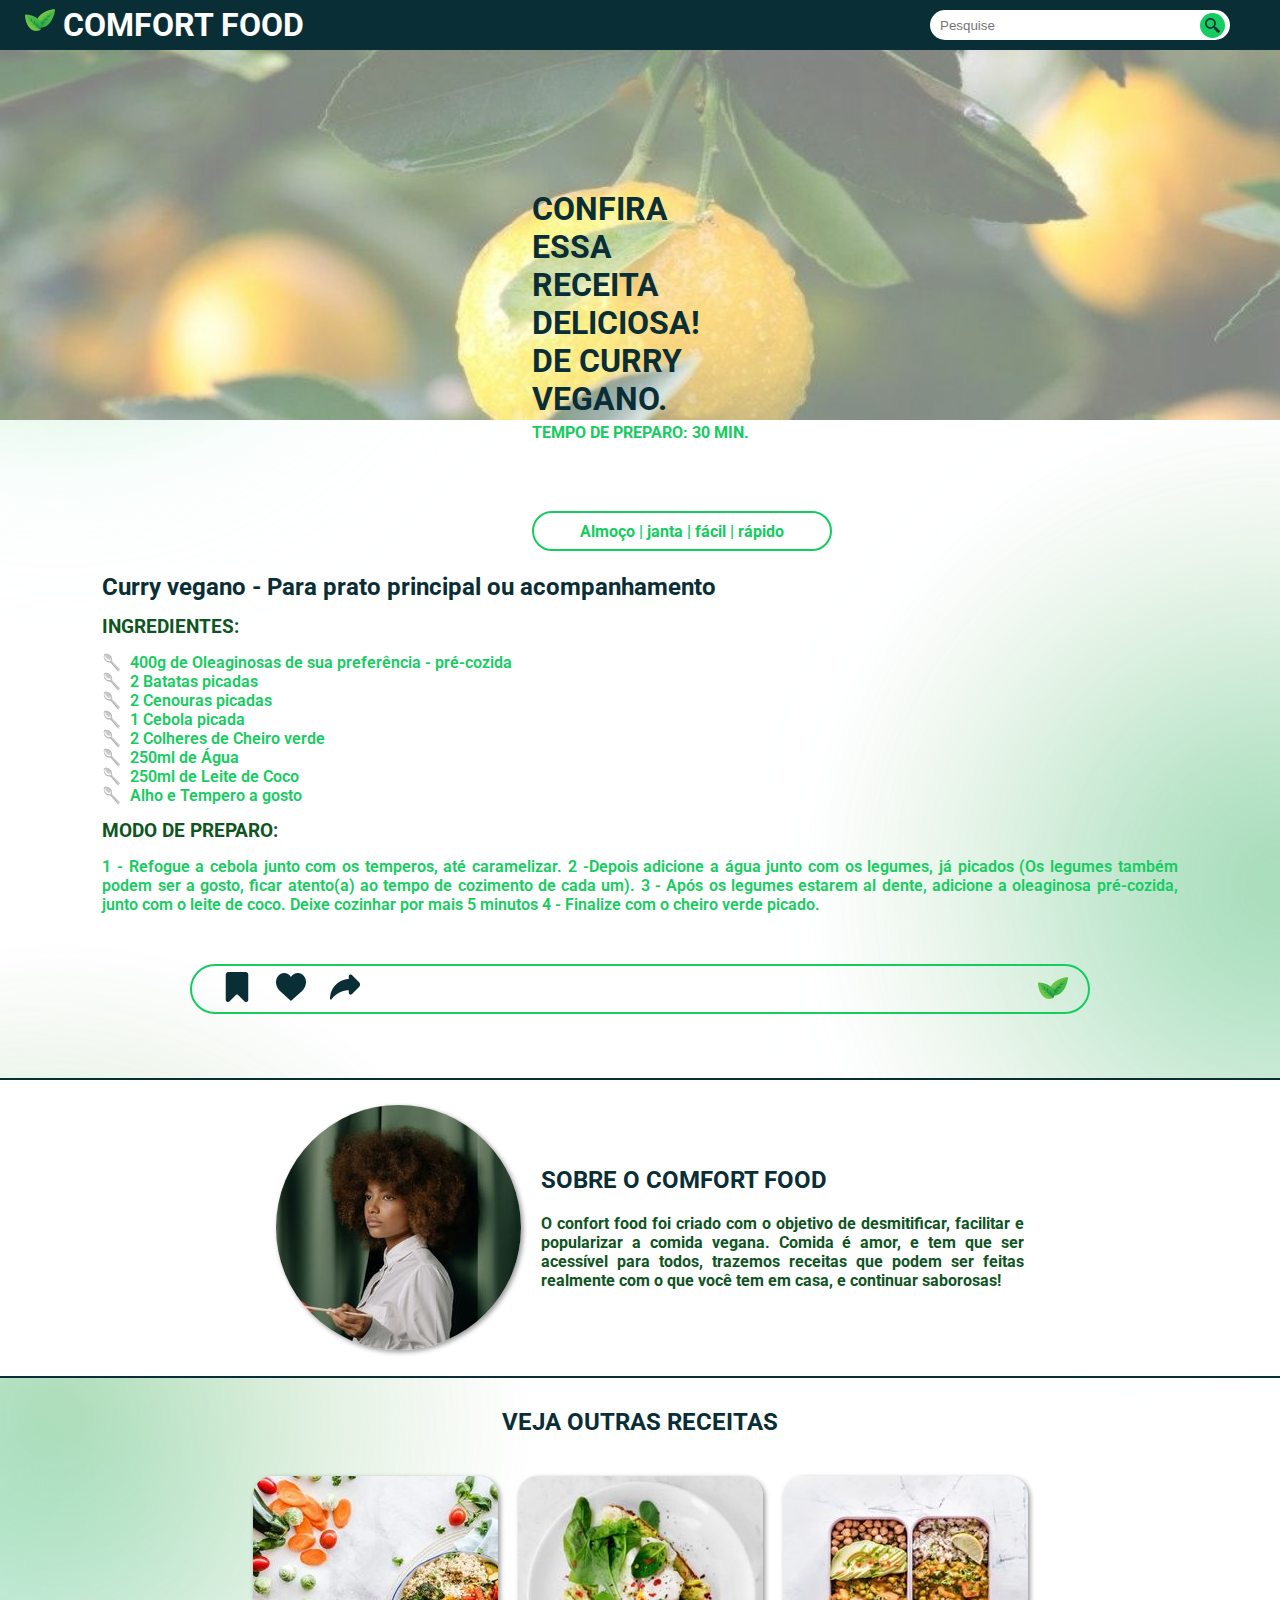
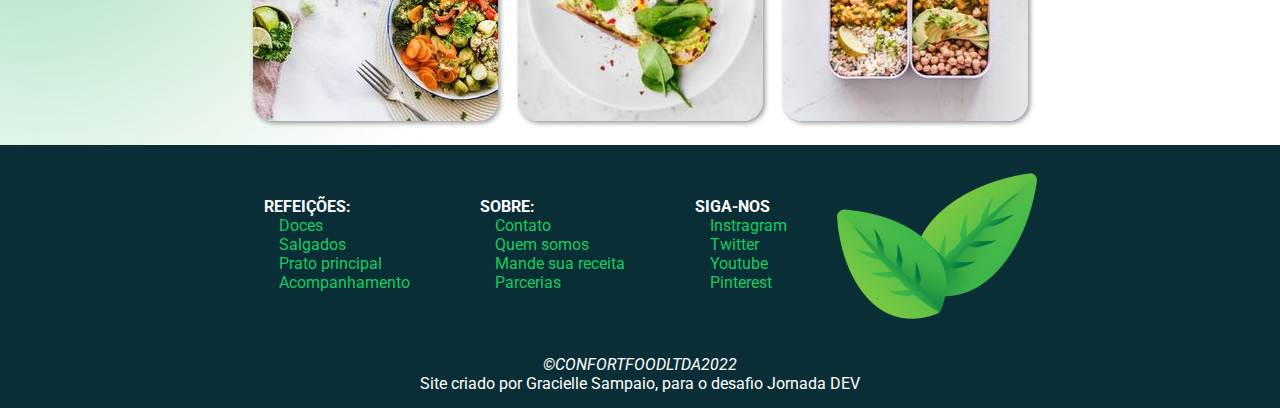
<file: index.html>
<!DOCTYPE html>
<html lang="pt-br">
<head>
    <meta charset="UTF-8">
    <meta http-equiv="X-UA-Compatible" content="IE=edge">
    <meta name="viewport" content="width=device-width, initial-scale=1.0">
    <link rel="shortcut icon" href="assets/icones/logo.png" type="image/x-icon">
    <link rel="stylesheet" href="style.css">
    <title>Comfort Food</title>
</head>
<body>
    
    <header>
        <h1> <img src="assets/icones/logo.png" alt="Logo"> COMFORT FOOD</h1>
        <div class="barra-pesquisa">
            <input type="text" placeholder="Pesquise" >
            <button><img src="assets/icones/pesquisar.png"></button>
        </div>
        
    </header>

    <main>
        <section class="recommendation-section">
            <div class="texto-principal">
                <h1>Confira essa receita deliciosa! De curry vegano.</h1>
                <p>Tempo de preparo: 30 min.</p>
            </div>
           <!-- <picture class="gallery">
                <img class="imagens" src="assets/imagens/capa-receita01.jpg" alt="Receita de recomendação, primeira receita">
                <img class="imagens" src="assets/imagens/capa-receita02.jpg" alt="Receita de recomendação, segunda receita">
                <img class="imagens" src="assets/imagens/capa-receita03.jpg" alt="Receita de recomendação, terceira receita">
            </picture> -->
            
        </section>
        <section class="recipe">
            <div class="hashtag">Almoço | janta | fácil | rápido</div>
            <h2>Curry vegano - Para prato principal ou acompanhamento</h2>
            <h3>Ingredientes:</h3>
            <ul class="ingredientes">
                <li>400g de Oleaginosas de sua preferência - pré-cozida</li>
                <li>2 Batatas picadas</li>
                <li>2 Cenouras picadas</li>
                <li>1 Cebola picada</li>
                <li>2 Colheres de Cheiro verde</li>
                <li>250ml de Água</li>
                <li>250ml de Leite de Coco</li>
                <li>Alho e Tempero a gosto</li>
            </ul>
            <h3>Modo de preparo:</h3>
            <p>1 - Refogue a cebola junto com os temperos, até caramelizar. 2 -Depois adicione a água junto com os legumes, já picados (Os legumes também podem ser a gosto, ficar atento(a) ao tempo de cozimento de cada um). 3 - Após os legumes estarem al dente, adicione a oleaginosa pré-cozida, junto com o leite de coco. Deixe cozinhar por mais 5 minutos 4 - Finalize com o cheiro verde picado.</p>
            
            <div class="interaction">
                <div class="button-interaction">
                    <button><img src="assets/icones/salvar.png" alt="Botão de salvar"></button>
                    <button><img src="assets/icones/curtir.png" alt="Botão de curtirr"></button>
                    <button><img src="assets/icones/compartilhar.png" alt="Botão de compartilhar"></button>
                </div>

                <img src="assets/icones/logo.png" alt="Logo do site">
            </div>
        </section>
        <sidebar>
            <div class="about">
                <img src="assets/imagens/representante-do-site.jpg" alt="Representante">
                <div class="about-text">
                    <h2>Sobre o comfort food</h2>
                    <p>O confort food foi criado com o objetivo de desmitificar, facilitar e popularizar a comida vegana. Comida é amor, e tem que ser acessível para todos, trazemos receitas que podem ser feitas realmente com o que você tem em casa, e continuar saborosas!</p>
                </div>
            </div>
            
            <div class="see-more">
                <h3>Veja outras receitas</h3>
                <figure class="see-more-gallery">
                    <a href=""><img src="assets/imagens/receita-pf01.jpg" alt="Receita de Pf"></a>
                    <a href=""><img src="assets/imagens/receita-sanduiche02.jpg" alt="Receita de sanduiche"></a>
                    <a href=""><img src="assets/imagens/receita-marmita03.jpg" alt="Receita para marmita"></a>
                </figure>
               
            </div>
        </sidebar>
      
    </main>

    <footer>
        <div class="navigation-links">
            <ul>
                <h4>REFEIÇÕES:</h4>
                <li>Doces</li>
                <li>Salgados</li>
                <li>Prato principal</li>
                <li>Acompanhamento</li>
            </ul>
            
            <ul>
                <h4>SOBRE:</h4>
                <li>Contato</li>
                <li>Quem somos</li>
                <li>Mande sua receita</li>
                <li>Parcerias</li>
            </ul>
            <ul>
                <h4>SIGA-NOS</h4>
                <li>Instragram</li>
                <li>Twitter</li>
                <li>Youtube</li>
                <li>Pinterest</li>
            </ul>
            <img src="assets/imagens/logo.png" alt="Logo">
        </div>

        <div class="credits">
            <span> <em>&copy;CONFORTFOODLTDA2022</em> </span>
            <p>Site criado por <span><strong>Gracielle Sampaio</strong></span>, para o desafio <span><strong>Jornada DEV</strong></span></p>
        </div>
    </footer>
</body>
</html>
</file>
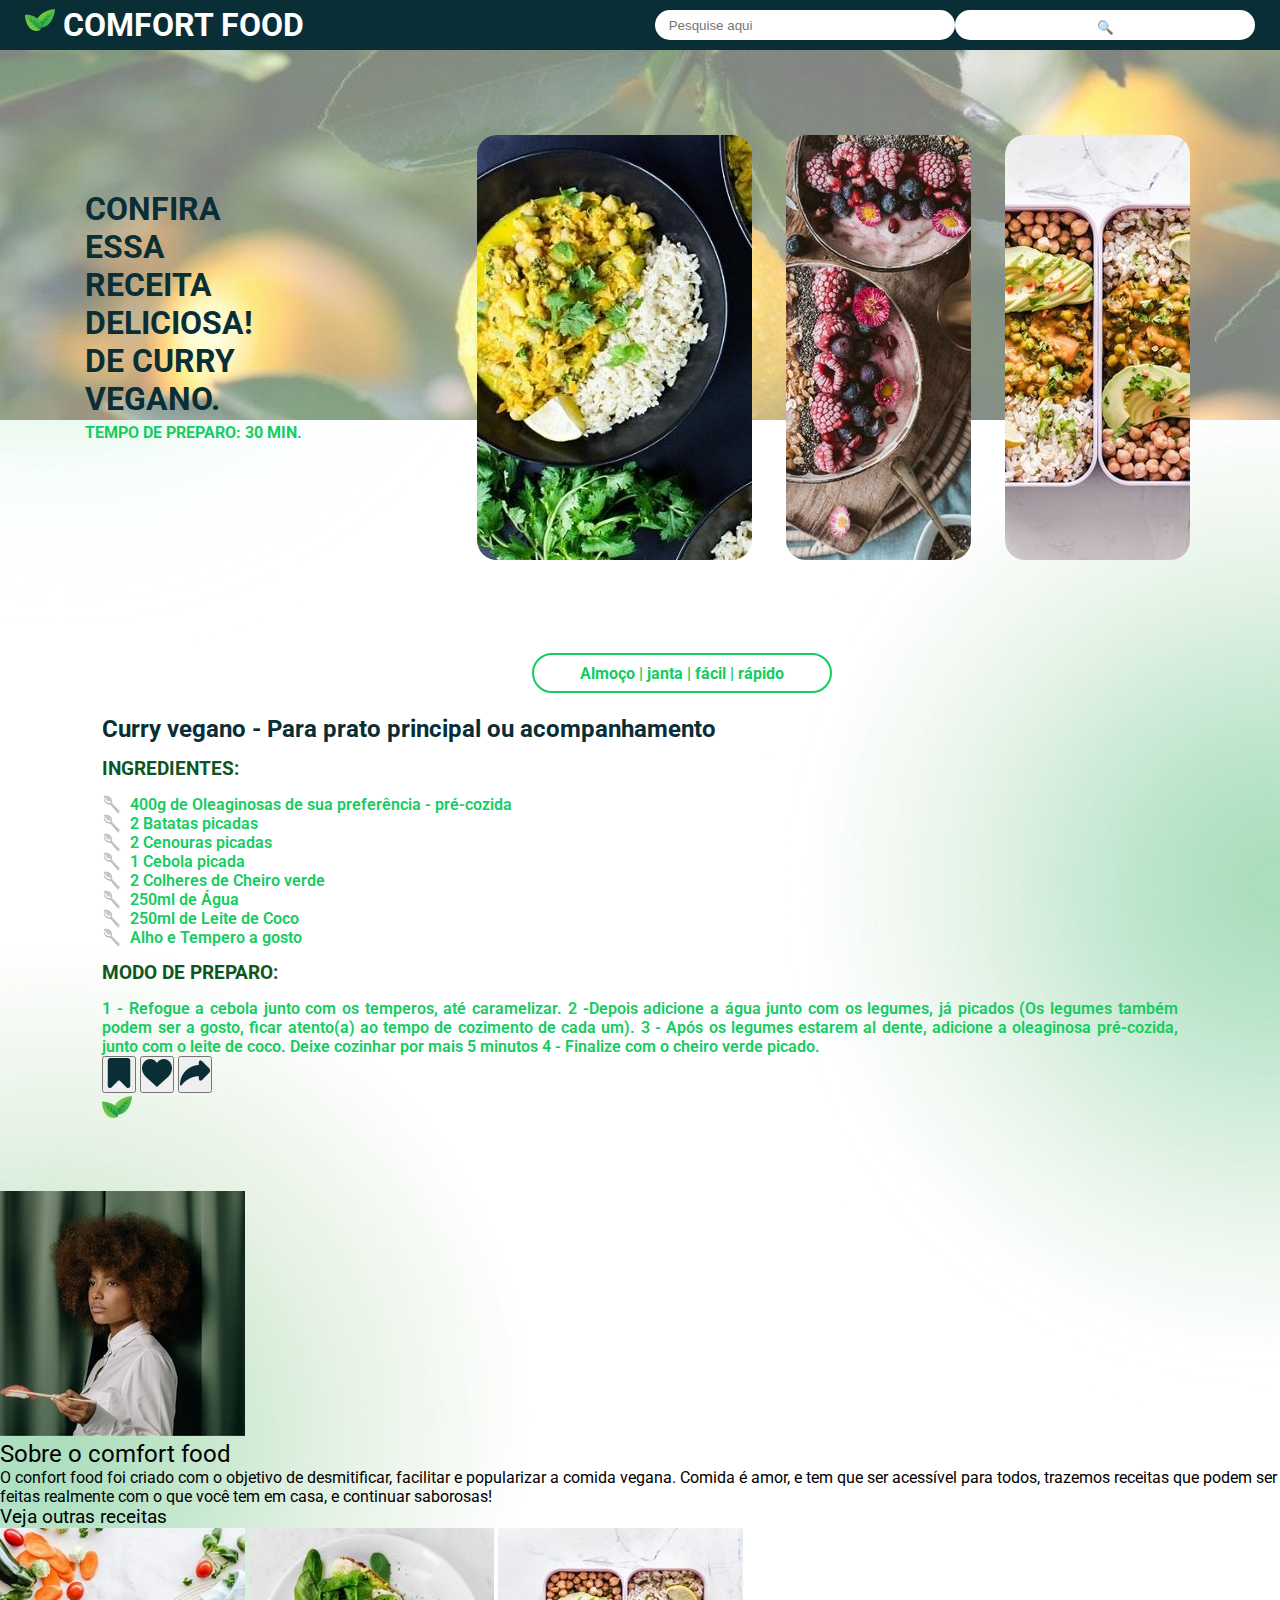
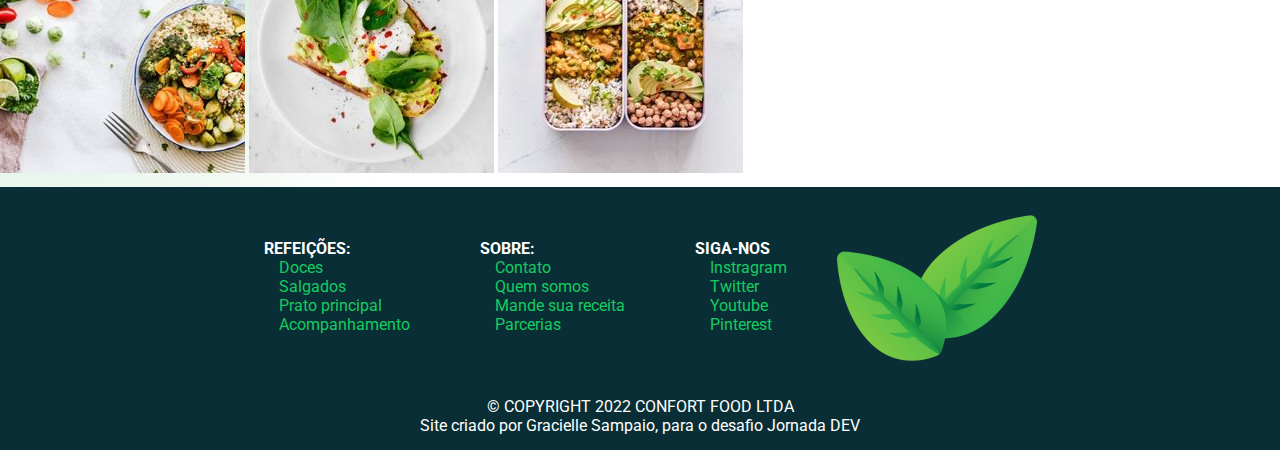
<file: comfortfood.html>
<!DOCTYPE html>
<html lang="pt-br">
<head>
    <meta charset="UTF-8">
    <meta http-equiv="X-UA-Compatible" content="IE=edge">
    <meta name="viewport" content="width=device-width, initial-scale=1.0">
    <link rel="shortcut icon" href="assets/icones/logo.png" type="image/x-icon">
    <link rel="stylesheet" href="style.css">
    <title>Comfort Food</title>
</head>
<body>
    
    <header>
        <h1> <img src="assets/icones/logo.png" alt="Logo"> COMFORT FOOD</h1>
        <div class="barra-pesquisa">
            <input class="pesquisar" type="text" placeholder=" Pesquise aqui" >
            <input class="botao" type="button" value="&#x1F50D" onclick="pesquisar()"> 
        </div>
        
    </header>

    <main>
        <section class="recommendation-section">
            <div class="texto-principal">
                <h1>Confira essa receita deliciosa! De curry vegano.</h1>
                <p>Tempo de preparo: 30 min.</p>
            </div>
            <picture class="gallery">
                <img class="imagens" src="assets/imagens/capa-receita01.jpg" alt="Receita de recomendação, primeira receita">
                <img class="imagens" src="assets/imagens/capa-receita02.jpg" alt="Receita de recomendação, segunda receita">
                <img class="imagens" src="assets/imagens/capa-receita03.jpg" alt="Receita de recomendação, terceira receita">
            </picture>
            
        </section>
        <section class="recipe">
            <div class="hashtag">Almoço | janta | fácil | rápido</div>
            <h2>Curry vegano - Para prato principal ou acompanhamento</h2>
            <h3>Ingredientes:</h3>
            <ul class="ingredientes">
                <li>400g de Oleaginosas de sua preferência - pré-cozida</li>
                <li>2 Batatas picadas</li>
                <li>2 Cenouras picadas</li>
                <li>1 Cebola picada</li>
                <li>2 Colheres de Cheiro verde</li>
                <li>250ml de Água</li>
                <li>250ml de Leite de Coco</li>
                <li>Alho e Tempero a gosto</li>
            </ul>
            <h3>Modo de preparo:</h3>
            <p>1 - Refogue a cebola junto com os temperos, até caramelizar. 2 -Depois adicione a água junto com os legumes, já picados (Os legumes também podem ser a gosto, ficar atento(a) ao tempo de cozimento de cada um). 3 - Após os legumes estarem al dente, adicione a oleaginosa pré-cozida, junto com o leite de coco. Deixe cozinhar por mais 5 minutos 4 - Finalize com o cheiro verde picado.</p>
            
            <div class="interacao">
                <div class="botoes">
                    <button onclick="salvar()"><img src="assets/icones/salvar.png" alt="Botão de salvar"></button>
                    <button onclick="curtir()"><img src="assets/icones/curtir.png" alt="Botão de curtirr"></button>
                    <button onclick="compartilhar()"><img src="assets/icones/compartilhar.png" alt="Botão de compartilhar"></button>
                </div>

                <img src="assets/icones/logo.png" alt="Logo do site">
            </div>
        </section>

        <aside>
            <div class="sobre">
                <img src="assets/imagens/representante-do-site.jpg" alt="Representante">
                <h2>Sobre o comfort food</h2>
                <p>O confort food foi criado com o objetivo de desmitificar, facilitar e popularizar a comida vegana. Comida é amor, e tem que ser acessível para todos, trazemos receitas que podem ser feitas realmente com o que você tem em casa, e continuar saborosas!</p>
            </div>
            
            <div class="veja-mais">
                <h3>Veja outras receitas</h3>
                <figure class="veja-mais-galleria">
                    <a href=""><img src="assets/imagens/receita-pf01.jpg" alt="Receita de Pf"></a>
                    <a href=""><img src="assets/imagens/receita-sanduiche02.jpg" alt="Receita de sanduiche"></a>
                    <a href=""><img src="assets/imagens/receita-marmita03.jpg" alt="Receita para marmita"></a>
                </figure>
               
            </div>
        </aside>
       
    </main>

    <footer>
        <div class="navigation-links">
            <ul>
                <h4>REFEIÇÕES:</h4>
                <li>Doces</li>
                <li>Salgados</li>
                <li>Prato principal</li>
                <li>Acompanhamento</li>
            </ul>
            
            <ul>
                <h4>SOBRE:</h4>
                <li>Contato</li>
                <li>Quem somos</li>
                <li>Mande sua receita</li>
                <li>Parcerias</li>
            </ul>
            <ul>
                <h4>SIGA-NOS</h4>
                <li>Instragram</li>
                <li>Twitter</li>
                <li>Youtube</li>
                <li>Pinterest</li>
            </ul>
            <img src="assets/imagens/logo.png" alt="Logo">
        </div>

        <div class="credits">
            <span>© COPYRIGHT 2022 CONFORT FOOD LTDA</span>
            <p>Site criado por <span><strong>Gracielle Sampaio</strong></span>, para o desafio <span><strong>Jornada DEV</strong></span></p>
        </div>
    </footer>
</body>
</html>
</file>
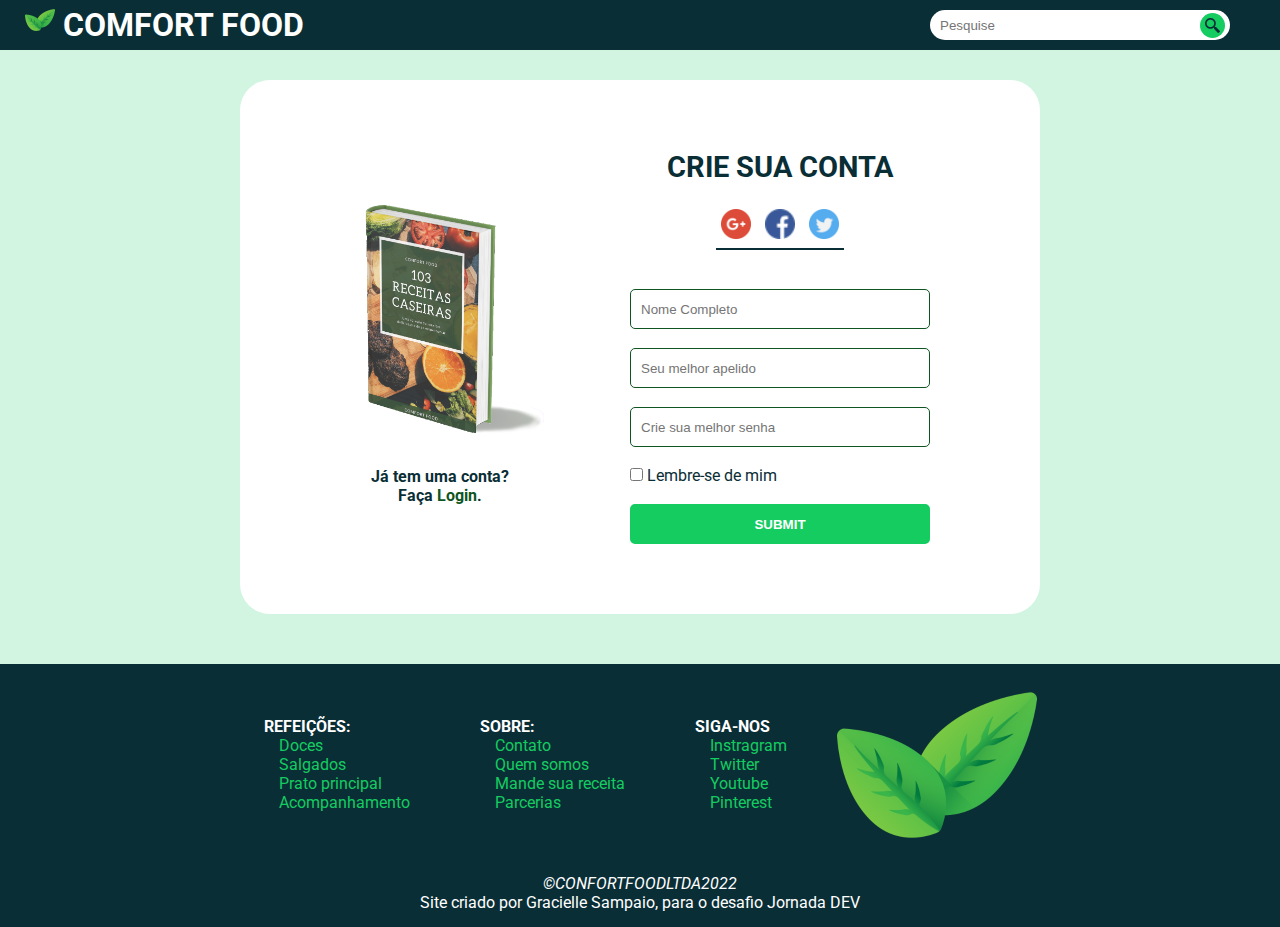
<file: FazerCadastro.html>
<!DOCTYPE html>
<html lang="en">
<head>
  <meta charset="UTF-8">
  <meta http-equiv="X-UA-Compatible" content="IE=edge">
  <meta name="viewport" content="width=device-width, initial-scale=1.0">
  <link rel="shortcut icon" href="assets/icones/logo.png" type="image/x-icon">
  <link rel="stylesheet" href="cadastro.css">
  <title>Cadastro-se</title>
</head>
<body>
  <header>
    <h1> <img src="assets/icones/logo.png" alt="Logo"> COMFORT FOOD</h1>
    <div class="barra-pesquisa">
        <input type="text" placeholder="Pesquise" >
        <button><img src="assets/icones/pesquisar.png"></button>
    </div>
  </header>
    
    <main>
      <div class="login">
        <img src="assets/imagens/ebook.png" alt="">
        <p>Já tem uma conta? <br> Faça <a href="login.html">Login</a>.</p>
      </div>

      <div class="cadastro">
          <h1>Crie sua conta</h1>
          <picture>
            <img src="assets/icones/google.png" alt="">
            <img src="assets/icones/facebook.png" alt="">
            <img src="assets/icones/twitter.png" alt="">
          </picture>
          <br>
          <input type="text" name="NameFull" id="Fname" placeholder="Nome Completo"><br>           
          <input type="text" name="UserName" id="Uname" placeholder="Seu melhor apelido"><br>  
          <input type="password" name="Password" id="pass" placeholder="Crie sua melhor senha"> <br> 
          <p><input type="checkbox" name="lembrarsenha" id="ls"> Lembre-se de mim</p> <br>
          <input type="button" value="submit" id="submit" onclick="confimarCadastro()">  
        </div>
    </main>

    <footer>
      <div class="navigation-links">
          <ul>
              <h4>REFEIÇÕES:</h4>
              <li>Doces</li>
              <li>Salgados</li>
              <li>Prato principal</li>
              <li>Acompanhamento</li>
          </ul>
          
          <ul>
              <h4>SOBRE:</h4>
              <li>Contato</li>
              <li>Quem somos</li>
              <li>Mande sua receita</li>
              <li>Parcerias</li>
          </ul>
          <ul>
              <h4>SIGA-NOS</h4>
              <li>Instragram</li>
              <li>Twitter</li>
              <li>Youtube</li>
              <li>Pinterest</li>
          </ul>
          <img src="assets/imagens/logo.png" alt="Logo">
      </div>

      <div class="credits">
          <span> <em>&copy;CONFORTFOODLTDA2022</em> </span>
          <p>Site criado por <span><strong>Gracielle Sampaio</strong></span>, para o desafio <span><strong>Jornada DEV</strong></span></p>
      </div>
  </footer>
  <script src="cadastro.js"></script>
</body>
</html>
</file>
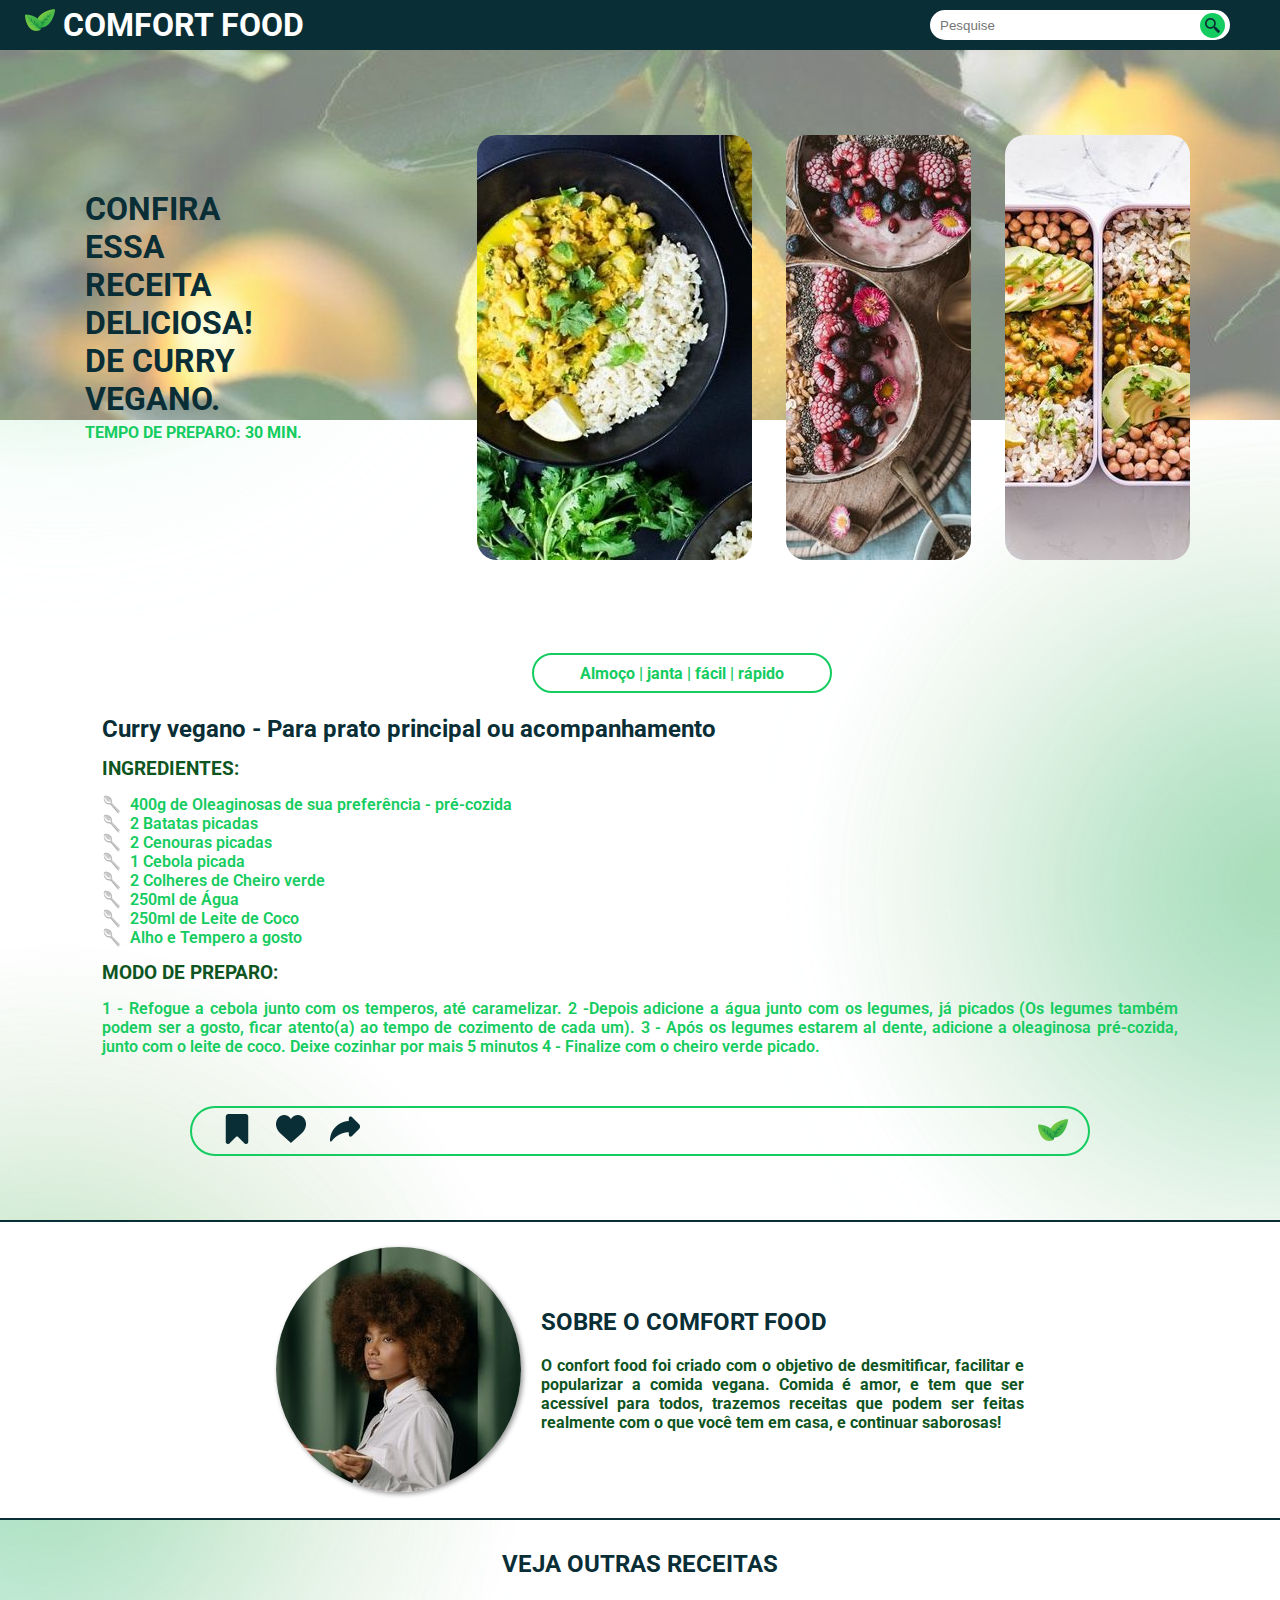
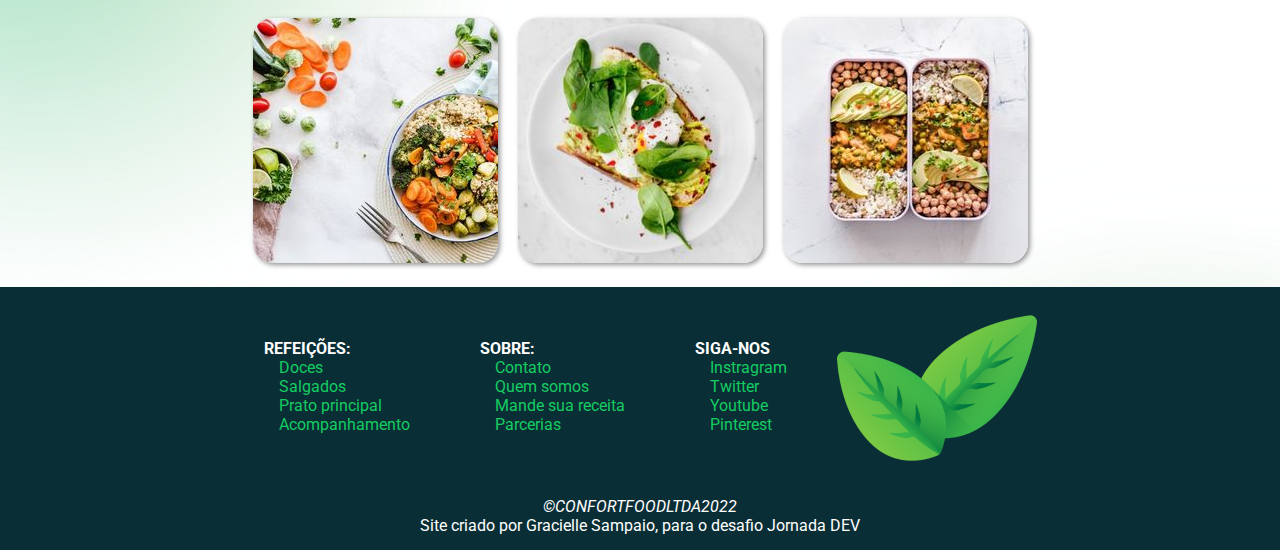
<file: index.html.html>
<!DOCTYPE html>
<html lang="pt-br">
<head>
    <meta charset="UTF-8">
    <meta http-equiv="X-UA-Compatible" content="IE=edge">
    <meta name="viewport" content="width=device-width, initial-scale=1.0">
    <link rel="shortcut icon" href="assets/icones/logo.png" type="image/x-icon">
    <link rel="stylesheet" href="style.css">
    <title>Comfort Food</title>
</head>
<body>
    
    <header>
        <h1> <img src="assets/icones/logo.png" alt="Logo"> COMFORT FOOD</h1>
        <div class="barra-pesquisa">
            <input type="text" placeholder="Pesquise" >
            <button><img src="assets/icones/pesquisar.png"></button>
        </div>
        
    </header>

    <main>
        <section class="recommendation-section">
            <div class="texto-principal">
                <h1>Confira essa receita deliciosa! De curry vegano.</h1>
                <p>Tempo de preparo: 30 min.</p>
            </div>
            <picture class="gallery">
                <img class="imagens" src="assets/imagens/capa-receita01.jpg" alt="Receita de recomendação, primeira receita">
                <img class="imagens" src="assets/imagens/capa-receita02.jpg" alt="Receita de recomendação, segunda receita">
                <img class="imagens" src="assets/imagens/capa-receita03.jpg" alt="Receita de recomendação, terceira receita">
            </picture>
            
        </section>
        <section class="recipe">
            <div class="hashtag">Almoço | janta | fácil | rápido</div>
            <h2>Curry vegano - Para prato principal ou acompanhamento</h2>
            <h3>Ingredientes:</h3>
            <ul class="ingredientes">
                <li>400g de Oleaginosas de sua preferência - pré-cozida</li>
                <li>2 Batatas picadas</li>
                <li>2 Cenouras picadas</li>
                <li>1 Cebola picada</li>
                <li>2 Colheres de Cheiro verde</li>
                <li>250ml de Água</li>
                <li>250ml de Leite de Coco</li>
                <li>Alho e Tempero a gosto</li>
            </ul>
            <h3>Modo de preparo:</h3>
            <p>1 - Refogue a cebola junto com os temperos, até caramelizar. 2 -Depois adicione a água junto com os legumes, já picados (Os legumes também podem ser a gosto, ficar atento(a) ao tempo de cozimento de cada um). 3 - Após os legumes estarem al dente, adicione a oleaginosa pré-cozida, junto com o leite de coco. Deixe cozinhar por mais 5 minutos 4 - Finalize com o cheiro verde picado.</p>
            
            <div class="interaction">
                <div class="button-interaction">
                    <button><img src="assets/icones/salvar.png" alt="Botão de salvar"></button>
                    <button><img src="assets/icones/curtir.png" alt="Botão de curtirr"></button>
                    <button><img src="assets/icones/compartilhar.png" alt="Botão de compartilhar"></button>
                </div>

                <img src="assets/icones/logo.png" alt="Logo do site">
            </div>
        </section>
        <sidebar>
            <div class="about">
                <img src="assets/imagens/representante-do-site.jpg" alt="Representante">
                <div class="about-text">
                    <h2>Sobre o comfort food</h2>
                    <p>O confort food foi criado com o objetivo de desmitificar, facilitar e popularizar a comida vegana. Comida é amor, e tem que ser acessível para todos, trazemos receitas que podem ser feitas realmente com o que você tem em casa, e continuar saborosas!</p>
                </div>
            </div>
            
            <div class="see-more">
                <h3>Veja outras receitas</h3>
                <figure class="see-more-gallery">
                    <a href=""><img src="assets/imagens/receita-pf01.jpg" alt="Receita de Pf"></a>
                    <a href=""><img src="assets/imagens/receita-sanduiche02.jpg" alt="Receita de sanduiche"></a>
                    <a href=""><img src="assets/imagens/receita-marmita03.jpg" alt="Receita para marmita"></a>
                </figure>
               
            </div>
        </sidebar>
      
    </main>

    <footer>
        <div class="navigation-links">
            <ul>
                <h4>REFEIÇÕES:</h4>
                <li>Doces</li>
                <li>Salgados</li>
                <li>Prato principal</li>
                <li>Acompanhamento</li>
            </ul>
            
            <ul>
                <h4>SOBRE:</h4>
                <li>Contato</li>
                <li>Quem somos</li>
                <li>Mande sua receita</li>
                <li>Parcerias</li>
            </ul>
            <ul>
                <h4>SIGA-NOS</h4>
                <li>Instragram</li>
                <li>Twitter</li>
                <li>Youtube</li>
                <li>Pinterest</li>
            </ul>
            <img src="assets/imagens/logo.png" alt="Logo">
        </div>

        <div class="credits">
            <span> <em>&copy;CONFORTFOODLTDA2022</em> </span>
            <p>Site criado por <span><strong>Gracielle Sampaio</strong></span>, para o desafio <span><strong>Jornada DEV</strong></span></p>
        </div>
    </footer>
</body>
</html>
</file>
<file: style.css>
@charset "utf-8";
@import url('https://fonts.googleapis.com/css2?family=Roboto:ital,wght@0,100;0,300;0,400;0,500;0,700;0,900;1,100;1,300;1,400;1,500;1,700;1,900&display=swap');

*{
    font-weight: normal;
    margin: 0;
    padding: 0;
    box-sizing: border-box;
}
:root{
    --cor1:#ffffff;
    --cor2:#14CC60;
    --cor3:#0e5522;
    --cor4:#0A2E36;
}
body{
    background-image: url(assets/imagens/background.png);
    background-repeat: no-repeat;
    background-size: 100%;
    overflow-x: hidden;
    font-family: 'Roboto', sans-serif; 
}
header{
    background-color: var(--cor4);
    padding: 25px;
    width: 100%;
    height: 50px;
    display: flex;
    align-items: center;
    justify-content: space-between;
   
}
header>h1{
    font-weight: 700;
    color: var(--cor1);
    text-align: center;
}
.barra-pesquisa{
    display: flex;
    align-items: center;
}
.barra-pesquisa input{
    width: 300px;
    height: 30px;
    background-color: var(--cor1);
    border-radius: 20px;
    padding: 10px;
    border: var(--cor1);
}
.barra-pesquisa img{
    width: 25px;
    height: 25px;
    padding: 5px;
}
.barra-pesquisa button{ 
    position: relative;
    left: -30px;
    width: 25px;
    height: 25px;
    border-radius: 50px;
    background-color: var(--cor2);
    border: var(--cor2);
}
.barra-pesquisa button:hover{
    background-color: var(--cor1);
    box-shadow: 1px 1px 5px var(--cor4);
}

.recommendation-section{
    display: flex;
    justify-content: space-around;
    background-image: url(assets/imagens/capa.jpg);
    background-size: 100% 370px;
    background-repeat: no-repeat;
    padding-top: 60px;
}

.texto-principal h1{
    text-transform: uppercase;
    font-weight: 700;
    color: var(--cor4);
    font-size: 2rem;
    padding: 80px 30px 0;
    width: 250px;
    
}
.texto-principal p{
    text-transform: uppercase;
    color: var(--cor2);
    padding: 5px 30px ;
    font-weight: 700;
}
.gallery {
   padding: 20px;
}
.imagens{
    border-radius: 20px;
    margin: 5px 15px;
}
.recipe{
    margin: 5% 8%;
    text-align: justify;
}
.hashtag {
    display: flex;
    justify-content: center;
    align-items: center;
    border: 2px solid var(--cor2);
    border-radius: 20px;
    width: 300px;
    height: 40px;
    padding: 10px;
    background-color: var(--cor1);
    color: var(--cor2);
    font-weight: 700;
    margin: 2% 40%;
}
.recipe h2{
    font-weight: 700;
    color: var(--cor4);
    font-size: 1.5em;
}
.recipe h3{
    color: var(--cor3);
    font-weight: 700;
    text-transform: uppercase;
    margin: 15px 0;
}
.recipe ul{
    list-style-type: '\1F944\00A0\00A0';
    list-style-position: inside;
    
}
.recipe li{
    color: var(--cor2);
    font-weight: 600;
}
.recipe p{
    color: var(--cor2);
    font-weight: 600;
}
.interaction{ 
    margin: auto;
    margin-top: 50px;
    display: flex;
    justify-content: space-between;
    align-items: center;
    border: 2px solid var(--cor2);
    border-radius: 25px;
    width: 900px;
    height: 50px;
    padding: 20px;
    background-color: transparent;
    color: var(--cor2);
    font-weight: 700;
}
.button-interaction button{
    background-color: transparent;
    border: none;
    padding: 10px;
    height: 10%;
}
.button-interaction button:hover{
    border-radius: 50%;
    background-color: #14cc6138;
}

.about {
    margin: auto;
    display: flex;
    justify-content: center;
    align-items: center;
    width: 100%;
    height: 300px;
    padding-left: 20%;
    padding-right: 20%;
    background-color: var(--cor1);
    border-top: 2px solid var(--cor4);
    border-bottom: 2px solid var(--cor4);
   
    
}
.about img{
    border-radius: 50%;
    margin: 20px;
    box-shadow: 2px 2px 5px rgba(0, 0, 0, 0.418);
}
.about-text p{
    text-align: justify;
    color: var(--cor3);
    font-weight: 700;
}
.about-text h2{
    margin-bottom: 20px;
    color: var(--cor4);
    font-weight: 700;
    text-transform: uppercase;
}
.see-more h3{
    font-size: 1.5em;
    margin: 30px;
    text-transform: uppercase;
    font-weight: 700;
    color: var(--cor4);
    text-align: center;
}
.see-more-gallery {
    display: flex;
    justify-content: center;
    
}
.see-more-gallery  a> img{
    margin: 10px;
    border-radius: 20px;
    box-shadow: 2px 2px 5px rgba(0, 0, 0, 0.418);
}
.navigation-links {
    display: flex;
    justify-content: center;
    align-items: center;
    columns:4;
    margin: 10px;
}
.navigation-links ul{
    margin: 20px;
    margin-right: 50px;
    list-style-type: none;
    color: var(--cor2);
    font-weight: 700;
    
}
.navigation-links ul h4{
    color: var(--cor1);
    font-weight: 700;
}
.navigation-links ul li{
    text-indent: 15px;
}
.credits{
    text-align: center;
    padding-bottom: 15px;
}
footer{
    color: var(--cor1);
    background-color: var(--cor4);
}
</file>
<file: cadastro.css>
@charset "utf-8";
@import url('https://fonts.googleapis.com/css2?family=Roboto:ital,wght@0,100;0,300;0,400;0,500;0,700;0,900;1,100;1,300;1,400;1,500;1,700;1,900&display=swap');

*{
    font-weight: normal;
    margin: 0;
    padding: 0;
    box-sizing: border-box;
}
:root{
    --cor1:#ffffff;
    --cor2:#14CC60;
    --cor3:#0e5522;
    --cor4:#0A2E36;
}
body{
    background-color: #14cc6131;
    overflow-x: hidden;
    font-family: 'Roboto', sans-serif;
    
}
header{
    background-color: var(--cor4);
    padding: 25px;
    width: 100%;
    height: 50px;
    display: flex;
    align-items: center;
    justify-content: space-between;
   
}
header>h1{
    font-weight: 700;
    color: var(--cor1);
    text-align: center;
}
.barra-pesquisa{
  display: flex;
  align-items: center;
}
.barra-pesquisa input{
  width: 300px;
  height: 30px;
  background-color: var(--cor1);
  border-radius: 20px;
  padding: 10px;
  border: var(--cor1);
}
.barra-pesquisa img{
  width: 25px;
  height: 25px;
  padding: 5px;
}
.barra-pesquisa button{ 
  position: relative;
  left: -30px;
  width: 25px;
  height: 25px;
  border-radius: 50px;
  background-color: var(--cor2);
  border: var(--cor2);
}
.barra-pesquisa button:hover{
  background-color: var(--cor1);
  box-shadow: 1px 1px 5px var(--cor4);
}
main{
  margin: auto; 
  margin-top: 30px;
  margin-bottom: 50px;
  background-color: var(--cor1);
  border-radius: 30px;
  width: 800px;
  height: 100%;
 
  padding: 30px;
  display: flex;
  
}
.login{
  width: 300px;
  display: flex;
  align-items: center;
  flex-direction: column;
  justify-content: center;
  margin: 20px;
  padding: 20px;
}
.login img{
  width: 80%;
  padding-left: 10%;
  padding-bottom: 20px;
}
.login p{
  text-align: center;
  color: var(--cor4);
  font-weight: bold;
}
.login p > a{
  text-decoration: none;
  color: var(--cor3);
  font-weight: bold;
}
.cadastro{
  width: 300px;
  display: flex;
  align-items: center;
  flex-direction: column;
  margin: 20px;
  padding-bottom: 20px;
  padding-top: 20px;
}
.cadastro h1{
  text-transform: uppercase;
  color: var(--cor4);
  font-weight: bold;
  font-size: 1.8em;
}
.cadastro picture{
  margin: 20px;
  border-bottom: 2px solid var(--cor4);
}
.cadastro picture > img{
  width: 30px;
  margin: 5px;
}

#Fname, #Uname, #pass{
  width: 300px;
  height: 40px;
  background-color: var(--cor1);
  border-radius: 5px;
  padding: 10px;
  border: 1px solid var(--cor3);
}
.cadastro p {
  width: 300px;
  text-align: left;
  color: var(--cor4);
}

#submit{
  width: 300px;
  height: 40px;
  background-color: var(--cor2);
  border-radius: 5px;
  padding: 10px;
  border: 2px solid var(--cor2);
  text-transform: uppercase;
  font-weight: bold;
  color: var(--cor1);
  align-items: center;
}
#submit:hover{
  background-color: var(--cor1);
  color: var(--cor2);
}
.navigation-links {
  display: flex;
  justify-content: center;
  align-items: center;
  columns:4;
  margin: 10px;
}
.navigation-links ul{
  margin: 20px;
  margin-right: 50px;
  list-style-type: none;
  color: var(--cor2);
  font-weight: 700;
  
}
.navigation-links ul h4{
  color: var(--cor1);
  font-weight: 700;
}
.navigation-links ul li{
  text-indent: 15px;
}
.credits{
  text-align: center;
  padding-bottom: 15px;
}
footer{
  color: var(--cor1);
  background-color: var(--cor4);
}
</file>
